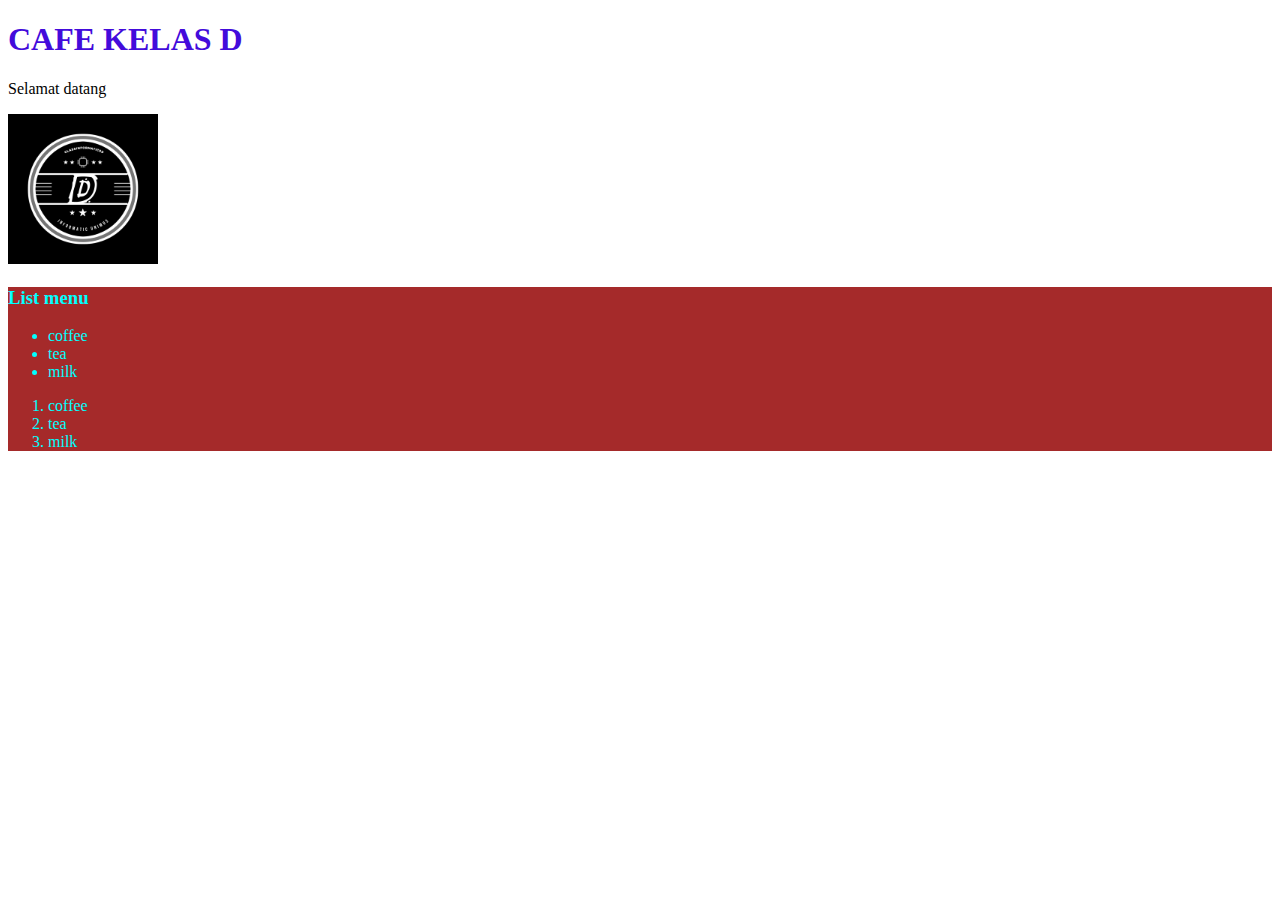
<file: index.html>
<!DOCTYPE html>
<html lang="en">
<head>
    <meta charset="UTF-8">
    <meta name="viewport" content="width=device-width, initial-scale=1.0">
    <link rel="stylesheet" href="style.css">
    <title>AFAAN TUH</title>
</head>
<body>
    <div> 
        <h1>CAFE KELAS D</h1>
        <P>Selamat datang</P>
        <img src="Logo.jpg"/> 
    </div>
   
    <div class="MENU">
    <h3>List menu</h3>
    <ul>
        <li>coffee</li>
        <li>tea</li>
        <li>milk</li>
    </ul>
    <ol>
        <li>coffee</li>
        <li>tea</li>
        <li>milk</li>
    </ol>
    </div>

</body>
</html>
</file>
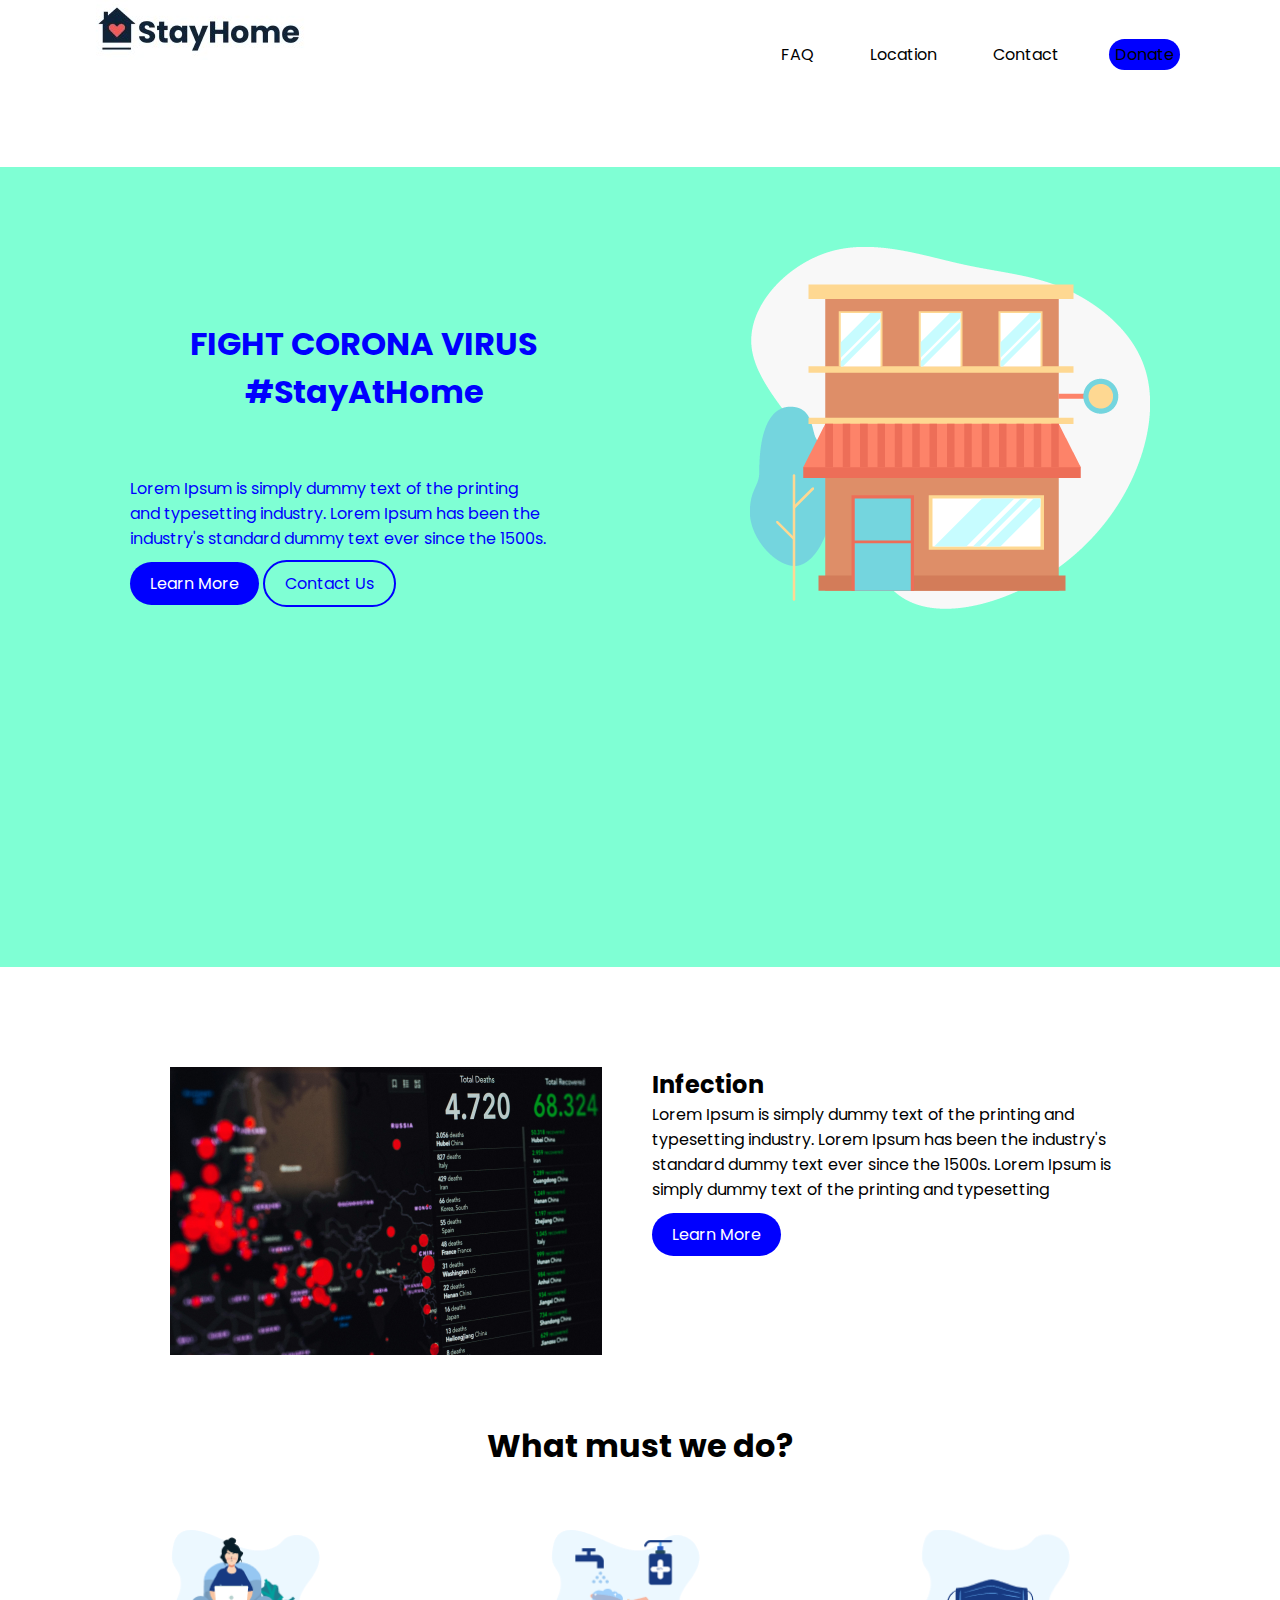
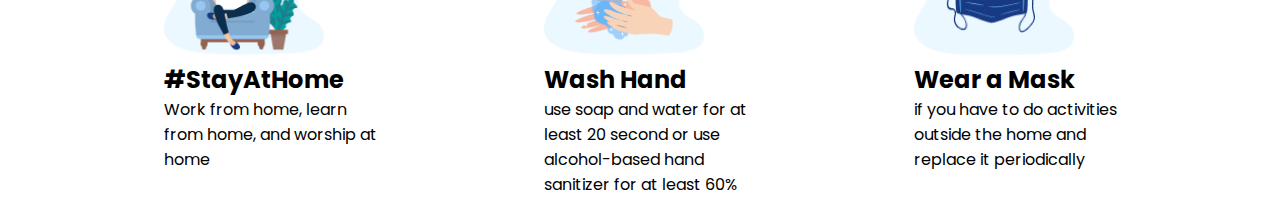
<file: Pertemuan2/index.html>
<!DOCTYPE html>
<html lang="en">
<head>
    <meta charset="UTF-8">
    <meta name="viewport" content="width=device-width, initial-scale=1.0">
    <title>Tugas 2</title>
    <link rel="stylesheet" href="style.css">
</head>
<body>
    <!-- Header -->
    <div class="header">
      <div class="container">
        <div class="nav">
            <div class="logo">
             <img src="Logo.jpg" alt="Ini logo">
            </div>
            <div class="links">
                <a href="">FAQ</a>
                <a href="">Location</a>
                <a href="">Contact</a>
                <a class="Donate" href="">Donate</a>
             </div>
        </div>
      </div>  
    </div>

<!-- Hero -->
<div class="content-web">
<div class="hero">
  <div class="container">
    <div class="hero-content">
      <div class="title">
        <h1>FIGHT CORONA VIRUS <br>
          #StayAtHome</h1>
          <p class="mt-10">Lorem Ipsum is simply dummy text of the printing <br> 
            and typesetting industry. Lorem Ipsum has been the <br> 
            industry's standard dummy text ever since the 1500s.</p>
          <div class="button-hero mt-20">
            <a href="" class="btn-1">Learn More</a>
            <a href="" class="btn-2">Contact Us</a>
          </div>
        </div>
        <img src="LOGO2.png" alt="">
      </div>
    </div>
  </div>
</div>

<!-- content -->
<div class="content-web">
  <div class="container">
    <div class="content-1">
    <div class="img-content">
      <img src="img-content.png" alt="">
    </div>
    <div class="description">
      <h2>Infection</h2>
      <p>Lorem Ipsum is simply dummy text of the printing and <br> 
        typesetting industry. Lorem Ipsum has been the industry's <br> 
        standard dummy text ever since the 1500s. Lorem Ipsum is <br> 
        simply dummy text of the printing and typesetting</p>
       <div class="button mt-20">
        <a href="" class="btn-1">Learn More</a>
       </div>
    </div>
  </div>
</div>
</div>

<!-- content 3 -->
<div class="container">
  <h1 class="mt-20">
    What must we do?
  </h1>
  <div class="content-3">
      <div class="kotak">
          <div class="img">
              <img src="ill1-by-jakarta.go.id.png" alt="" srcset="">
          </div>
          <h2>#StayAtHome</h2>
          <p>
              Work from home, learn <br>
              from home, and worship at <br>
              home
          </p>
      </div>
      <div class="kotak">
          <div class="img">
              <img src="ill2-by-jakarta.go.id.png" alt="" srcset="">
          </div>
           <h2>Wash Hand</h2>
          <p>
               use soap and water for at <br>
               least 20 second or use <br>
               alcohol-based hand <br>
               sanitizer for at least 60%
          </p>
      </div>
      <div class="kotak">
          <div class="img">
              <img src="ill3-by-jakarta.go.id.png" alt="" srcset="">
          </div>
          <h2>Wear a Mask</h2>
          <p>
              if you have to do activities <br>
              outside the home and <br>
              replace it periodically
          </p>
      </div>
  </div>
</div>                                                                                                                    
</div>
</body>
</html>
</file>
<file: style.css>
img{
    width: 150px;
}

h1 {
    color: rgb(67, 11, 219);
}

.MENU {
    background-color: brown;
}

.MENU h3 {
    color: aqua;
}

.MENU li {
    color: aqua;
}
</file>
<file: Pertemuan2/style.css>
@import url('https://fonts.googleapis.com/css2?family=Poppins:ital,wght@0,100;0,200;0,300;0,400;0,500;0,600;0,700;0,800;0,900;1,100;1,200;1,300;1,400;1,500;1,600;1,700;1,800;1,900&display=swap');

*{ font-family: "Poppins", sans-serif;
    margin: 0px;
}
.container {
    padding-left: 80px;
    padding-right: 80px;
}
.logo {
    width: 100px;
}
.nav {
    display: flex;
    justify-content: space-between;
    align-items: flex-end;
    padding-left: 0px;
    padding-right: 0px;
}
.nav a {
    color: black;
    text-decoration: none;
    padding: 4px 6px;
    margin: 20px;
    border-radius: 25px;
}
.Donate {
    background-color: blue;
    color: antiquewhite;
    text-decoration: none;
    padding: 4px 6px;
    border-radius: 25px;
}
.hero {
    color: blue;
    background-color: aquamarine;
    height: 80vh;
    padding-top: 80px;
}
.mt-10 {
    margin-top: 10px;
}
.mt-20 {
    margin-top: 20px;
}
.btn-1 {
    text-decoration: none;
    color: white;
    background-color: blue;
    padding: 10px 20px;
    border-radius: 30px;
}
.btn-2 {
    text-decoration: none;
    color: blue;
    padding: 10px 20px;
    border: solid 2px blue;
    border-radius: 30px;
}
.hero-content {
    display: flex;
    justify-content: space-between;
    align-items: center;
    padding-left: 50px;
    padding-right: 50px;
}
.content-1 {
    display: flex;
    justify-content: center;
    gap: 50px;
}
.content-web {
    margin-top: 100px;
}
.container h1 {
    text-align: center;
    margin: 60px;
}
.content-3 {
    display: flex;
    justify-content: space-around;
}
</file>
